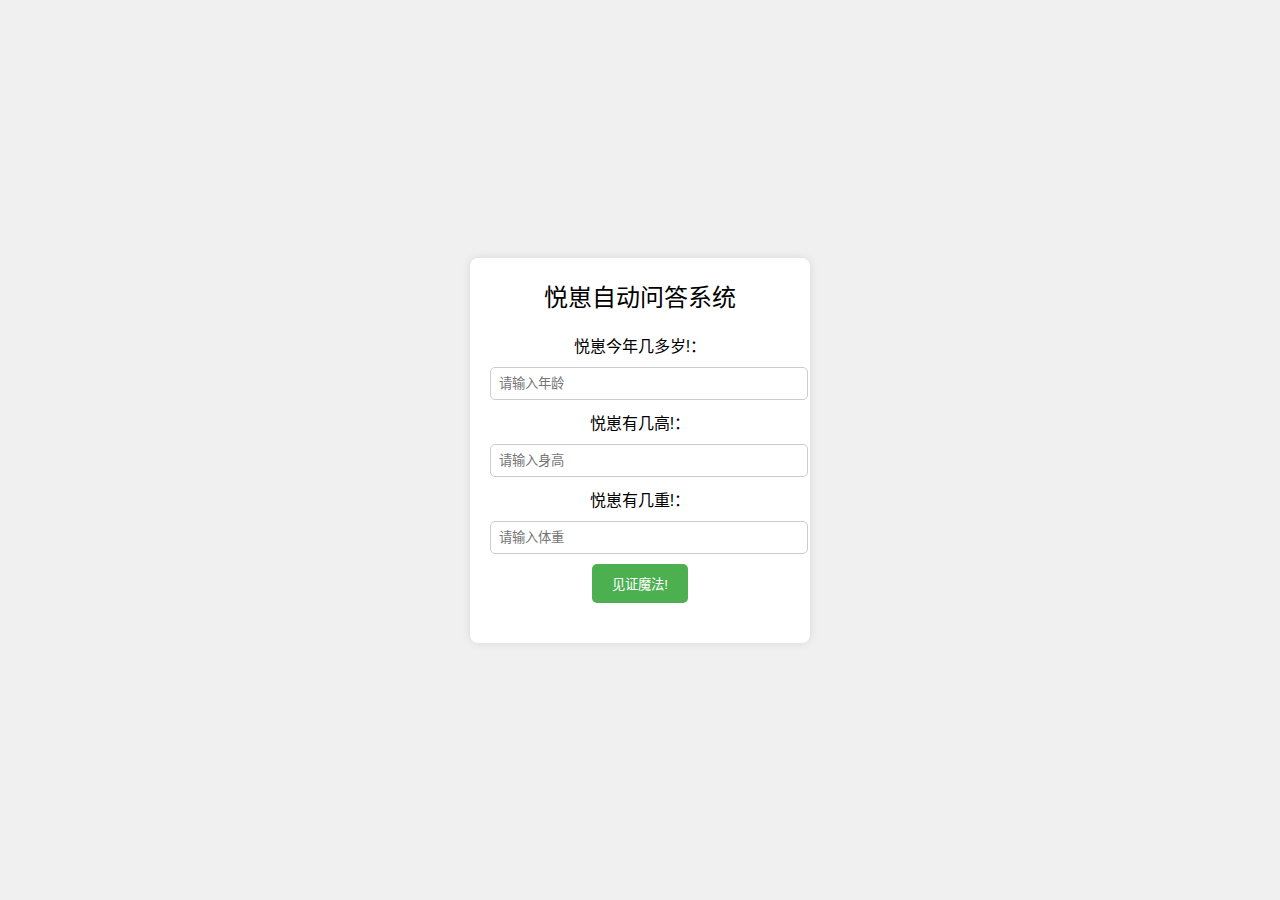
<file: index.html>
<!DOCTYPE html>
<html lang="zh-CN">
<head>
  <meta charset="UTF-8">
  <meta name="viewport" content="width=device-width, initial-scale=1.0">
  <title>悦崽自动问答系统</title>
  <link rel="stylesheet" href="style.css">
</head>
<body>
  <div class="container">
    <div class="title">悦崽自动问答系统</div>
    
    <div>
      <label for="age">悦崽今年几多岁!：</label>
      <input type="number" id="age" placeholder="请输入年龄" />
    </div>

    <div>
      <label for="height">悦崽有几高!：</label>
      <input type="number" id="height" placeholder="请输入身高" />
    </div>

    <div>
      <label for="weight">悦崽有几重!：</label>
      <input type="number" id="weight" placeholder="请输入体重" />
    </div>

    <button id="calculate-btn">见证魔法!</button>

    <div class="result" id="result"></div>
  </div>

  <script src="script.js"></script>
</body>
</html>
</file>
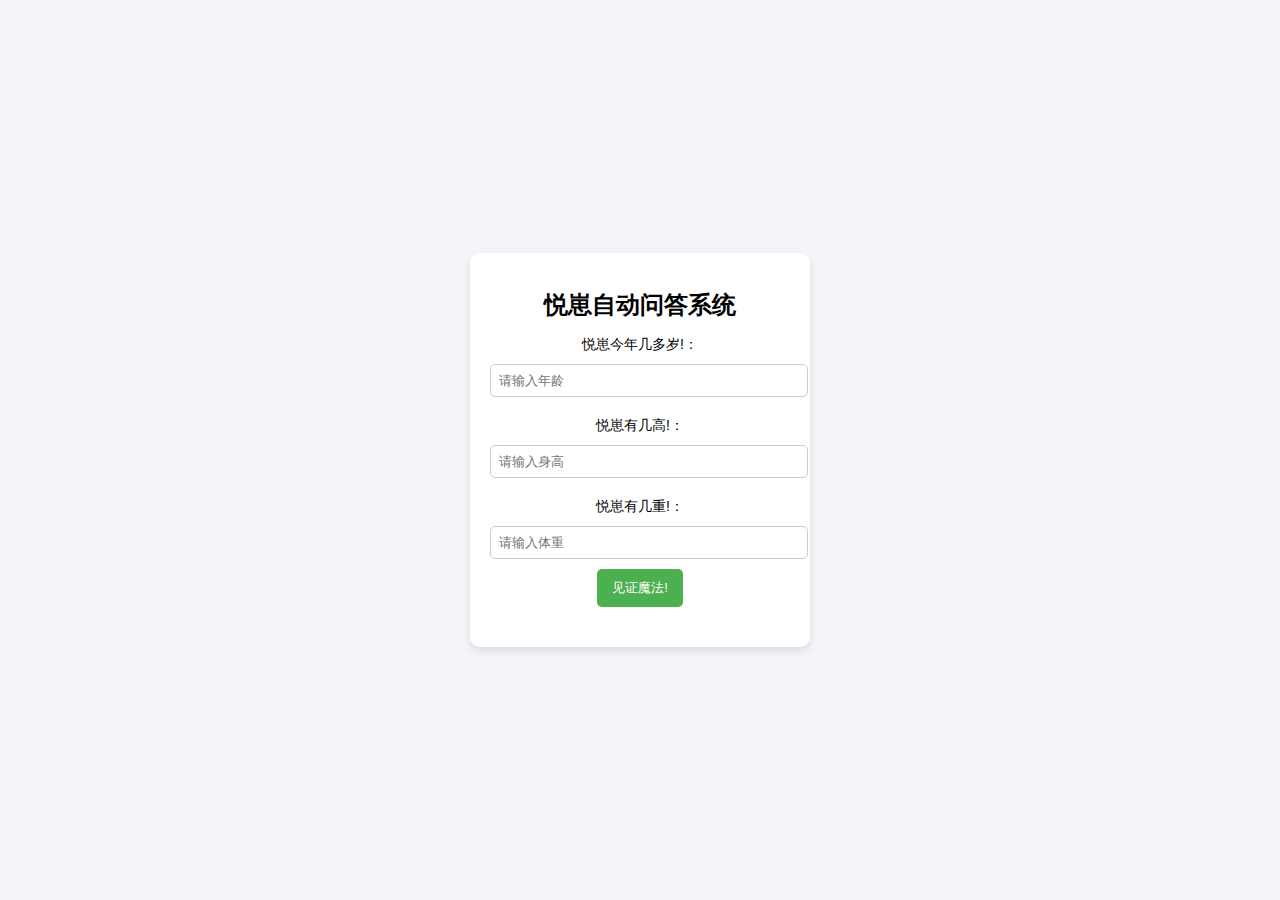
<file: 悦崽智能问答系统.html>
<!DOCTYPE html>
<html lang="zh">
<head>
    <meta charset="UTF-8">
    <meta name="viewport" content="width=device-width, initial-scale=1.0">
    <title>悦崽自动问答系统</title>
    <style>
        body {
            font-family: Arial, sans-serif;
            margin: 0;
            padding: 0;
            background-color: #f4f4f9;
            display: flex;
            justify-content: center;
            align-items: center;
            height: 100vh;
        }
        .container {
            background-color: white;
            padding: 20px;
            border-radius: 10px;
            box-shadow: 0 4px 8px rgba(0, 0, 0, 0.1);
            width: 300px;
            text-align: center;
        }
        h1 {
            font-size: 24px;
            margin-bottom: 15px;
        }
        label {
            margin-top: 10px;
            font-size: 14px;
            display: block;
        }
        input {
            width: 100%;
            padding: 8px;
            margin: 10px 0;
            border-radius: 5px;
            border: 1px solid #ccc;
        }
        button {
            padding: 10px 15px;
            background-color: #4CAF50;
            color: white;
            border: none;
            border-radius: 5px;
            cursor: pointer;
        }
        button:hover {
            background-color: #45a049;
        }
        .result {
            margin-top: 20px;
            font-size: 18px;
            color: #333;
        }
    </style>
</head>
<body>
    <div class="container">
        <h1>悦崽自动问答系统</h1>
        <label for="age">悦崽今年几多岁!：</label>
        <input type="number" id="age" placeholder="请输入年龄" />

        <label for="height">悦崽有几高!：</label>
        <input type="number" id="height" placeholder="请输入身高" />

        <label for="weight">悦崽有几重!：</label>
        <input type="number" id="weight" placeholder="请输入体重" />

        <button onclick="calculate()">见证魔法!</button>

        <div class="result" id="result"></div>
    </div>

    <script>
        function calculate() {
            var age = document.getElementById("age").value;
            var height = document.getElementById("height").value;
            var weight = document.getElementById("weight").value;

            if (age && height && weight) {
                var happyBeans = Math.floor(age * height * weight);
                document.getElementById("result").innerHTML = "悦崽今日一共有 " + happyBeans + " 粒开心豆!";
            } else {
                document.getElementById("result").innerHTML = "请输入完整信息！";
            }
        }
    </script>
</body>
</html>
</file>
<file: style.css>
body {
    font-family: Arial, sans-serif;
    background-color: #f0f0f0;
    display: flex;
    justify-content: center;
    align-items: center;
    height: 100vh;
    margin: 0;
  }
  
  .container {
    padding: 20px;
    background-color: white;
    border-radius: 8px;
    box-shadow: 0 0 10px rgba(0, 0, 0, 0.1);
    text-align: center;
    width: 300px;
  }
  
  .title {
    font-size: 24px;
    margin-bottom: 20px;
  }
  
  input {
    margin: 10px 0;
    padding: 8px;
    width: 100%;
    border-radius: 5px;
    border: 1px solid #ccc;
  }
  
  button {
    padding: 10px 20px;
    background-color: #4CAF50;
    color: white;
    border: none;
    border-radius: 5px;
    cursor: pointer;
  }
  
  button:hover {
    background-color: #45a049;
  }
  
  .result {
    margin-top: 20px;
    font-size: 18px;
    color: #333;
  }
</file>
